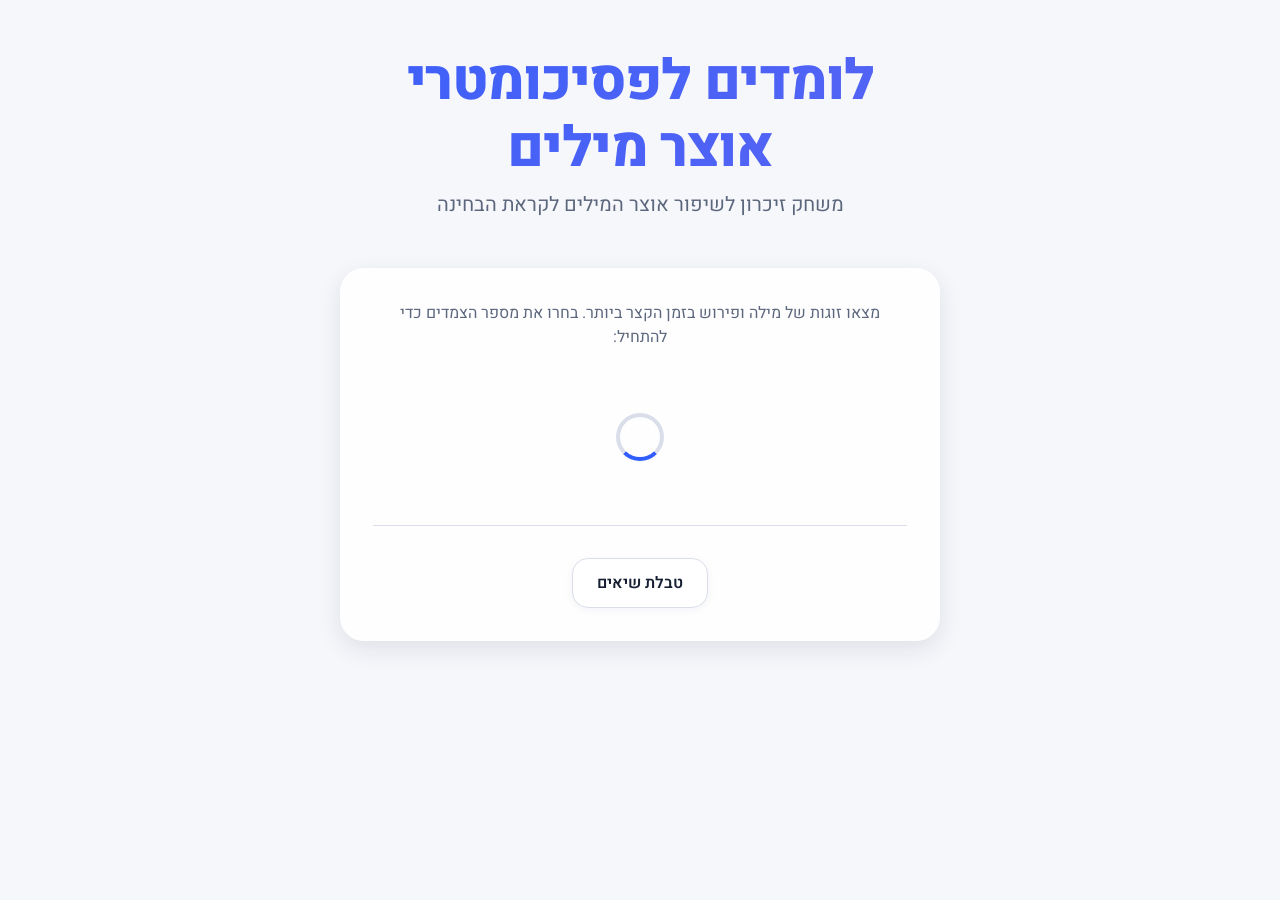
<file: index.html>
<!DOCTYPE html>
<html lang="he" dir="rtl">
<head>
  <meta charset="UTF-8">
  <meta name="viewport" content="width=device-width, initial-scale=1.0, maximum-scale=5.0">
  <title>לומדים לפסיכומטרי – אוצר מילים | דף הבית</title>
  <meta name="description" content="משחק זיכרון אינטראקטיבי ללימוד אוצר מילים לפסיכומטרי בצורה מהנה ויעילה.">
  
  <link rel="manifest" href="./public/manifest.webmanifest">
  <meta name="theme-color" content="#315efb">
  
  <!-- CSS -->
  <link rel="stylesheet" href="./css/variables.css">
  <link rel="stylesheet" href="./css/reset.css">
  <link rel="stylesheet" href="./css/base.css">
  <link rel="stylesheet" href="./css/components.css">
  
  <!-- App Initialization -->
  <script type="module" src="./js/app.js"></script>
  <script type="module" src="./js/pages/home-page.js"></script>
</head>
<body>
  <div class="page-container">
    <header class="page-header">
      <h1 class="page-title">לומדים לפסיכומטרי<br>אוצר מילים</h1>
      <p class="page-subtitle">משחק זיכרון לשיפור אוצר המילים לקראת הבחינה</p>
    </header>

    <main id="main-content">
      <section class="card card-glass" style="max-width: 600px; margin: 0 auto; text-align: center;">
        <h2 class="sr-only">בחירת רמה למשחק</h2>
        <p class="text-muted" style="margin-bottom: 2rem;">
          מצאו זוגות של מילה ופירוש בזמן הקצר ביותר. 
          בחרו את מספר הצמדים כדי להתחיל:
        </p>

        <!-- Dynamic Level Selection Container -->
        <div id="level-selection-container" style="display: flex; flex-direction: column; gap: 1rem; margin-bottom: 2rem;">
          <div class="loader-spinner" id="home-loader" role="status" aria-label="טוען נתונים..."></div>
          <!-- Buttons injected via JS -->
        </div>

        <div id="home-error-message" class="text-danger hidden" role="alert" aria-live="polite" style="margin-bottom: 1rem;"></div>

        <nav aria-label="ניווט משני" style="display: flex; justify-content: center; gap: 1rem; flex-wrap: wrap; margin-top: 2rem; border-top: 1px solid var(--color-border); padding-top: 2rem;">
          <a href="./leaderboard.html" class="btn btn-secondary" id="link-leaderboard">טבלת שיאים</a>
          <a href="./login.html" class="btn btn-secondary" id="link-admin" style="display: none;">ניהול מילים</a>
        </nav>
      </section>
    </main>
  </div>
</body>
</html>
</file>
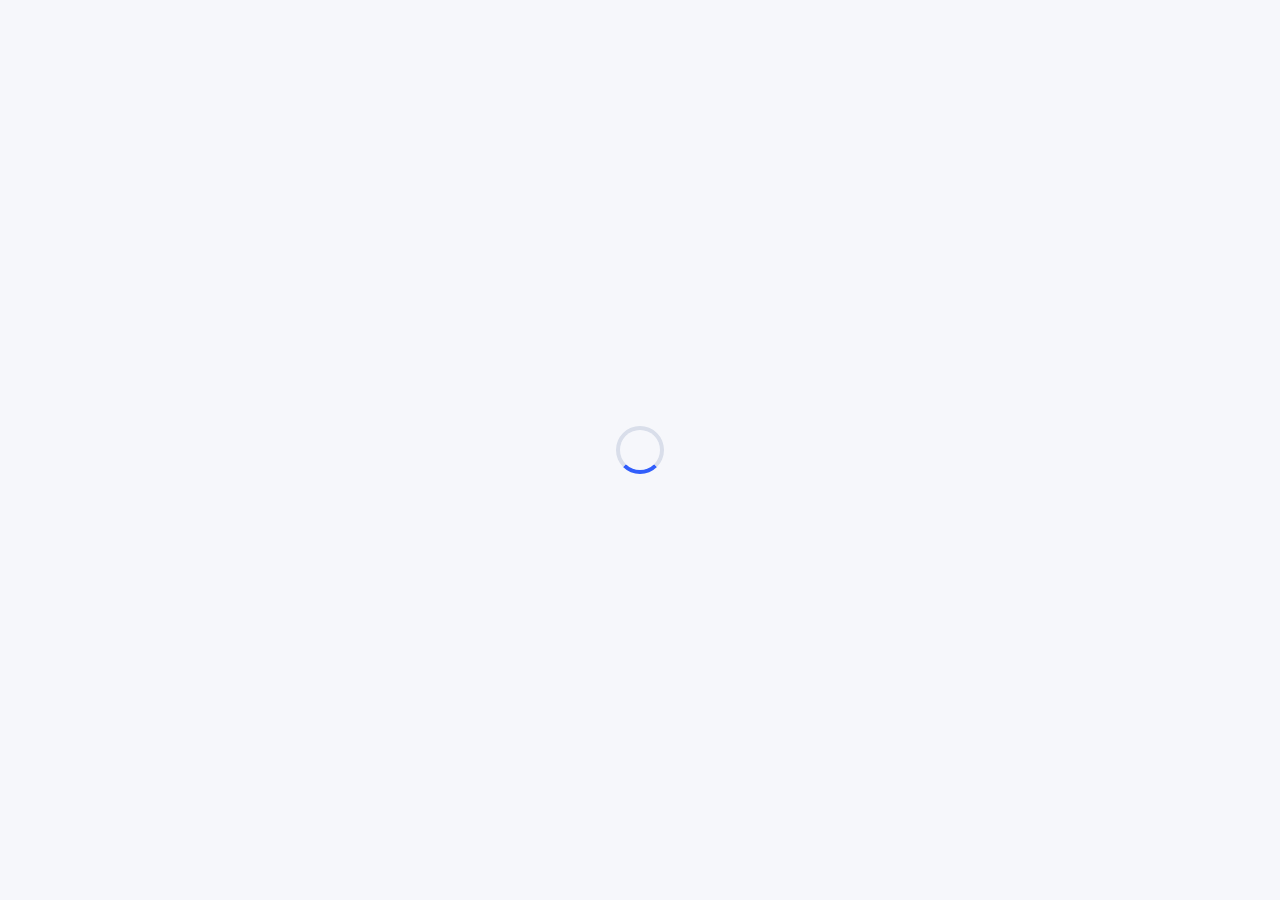
<file: admin.html>
<!DOCTYPE html>
<html lang="he" dir="rtl">
<head>
  <meta charset="UTF-8">
  <meta name="viewport" content="width=device-width, initial-scale=1.0, maximum-scale=5.0">
  <title>ניהול מילים | לומדים לפסיכומטרי</title>
  
  <!-- CSS -->
  <link rel="stylesheet" href="./css/variables.css">
  <link rel="stylesheet" href="./css/reset.css">
  <link rel="stylesheet" href="./css/base.css">
  <link rel="stylesheet" href="./css/components.css">
  <link rel="stylesheet" href="./css/admin.css">
  
  <script type="module" src="./js/app.js"></script>
  <script type="module" src="./js/pages/admin-page.js"></script>
</head>
<body>
  <!-- Global loading overlay before auth check finishes -->
  <div id="auth-loading" style="position: fixed; inset: 0; background: var(--color-bg); z-index: 9999; display: flex; align-items: center; justify-content: center;">
    <div class="loader-spinner"></div>
  </div>

  <div class="page-container" style="max-width: 1200px; padding-inline: 1.5rem;">
    <header class="page-header" style="display: flex; justify-content: space-between; align-items: center; text-align: right; margin-block: 2rem;">
      <div>
        <h1 class="page-title" style="font-size: 2rem; margin-bottom: 0;">ניהול מאגר מילים <span id="words-count" class="words-count">(טוען...)</span></h1>
        <p class="text-muted">רק מנהלים מורשים יכולים לבצע שינויים</p>
      </div>
      <div>
        <a href="./index.html" class="btn btn-secondary">לאתר</a>
        <button type="button" class="btn btn-secondary" id="btn-logout" style="margin-right: 0.5rem;">התנתק</button>
      </div>
    </header>

    <main id="main-content" class="admin-layout hidden">
      <!-- Sidebar Form for Add/Edit -->
      <aside class="admin-sidebar">
        <section class="card card-glass">
          <h2 id="form-title" style="font-size: 1.25rem; font-weight: 700; margin-bottom: 1.5rem; color: var(--color-primary);">הוספת מילה חדשה</h2>
          
          <form id="word-form">
            <input type="hidden" id="word-id">
            
            <div class="form-group">
              <label for="word" class="form-label">מילה <span class="text-danger">*</span></label>
              <input type="text" id="word" class="form-input" required>
            </div>
            
            <div class="form-group">
              <label for="meaning" class="form-label">פירוש פשוט <span class="text-danger">*</span></label>
              <input type="text" id="meaning" class="form-input" required>
            </div>
            
            <div class="form-group">
              <label for="example" class="form-label">משפט דוגמה (אופציונלי)</label>
              <textarea id="example" class="form-input" rows="2" style="resize: vertical;"></textarea>
            </div>

            <div class="form-group">
              <label for="category" class="form-label">קטגוריה (אופציונלי)</label>
              <input type="text" id="category" class="form-input">
            </div>

            <div class="form-group" style="display: flex; align-items: center; justify-content: space-between; margin-top: 2rem;">
              <label for="is_active" class="form-label" style="margin: 0;">סטטוס פעיל</label>
              <label class="toggle-switch">
                <input type="checkbox" id="is_active" checked>
                <span class="toggle-slider"></span>
              </label>
            </div>

            <div id="form-error" class="text-danger hidden" role="alert" style="margin-top: 1rem; font-size: 0.85rem;"></div>
            <div id="form-success" class="text-success hidden" role="status" aria-live="polite" style="margin-top: 1rem; font-size: 0.85rem;">נשמר בהצלחה</div>

            <div style="display: flex; gap: 0.5rem; margin-top: 1.5rem;">
              <button type="submit" class="btn btn-primary" id="btn-save-word" style="flex: 1;">שמור</button>
              <button type="button" class="btn btn-secondary" id="btn-cancel-edit" style="display: none;">בטל</button>
            </div>
          </form>
        </section>
      </aside>

      <!-- Main Word List -->
      <section>
        <section class="import-panel card card-glass">
          <div>
            <h2>ייבוא קובץ מילים</h2>
            <p>פורמט: מילה;פירוש;משפט דוגמה;קטגוריה;פעיל. הפרד שורות בסימן |.</p>
          </div>
          <label class="btn btn-secondary import-button" for="words-file">בחר קובץ</label>
          <input type="file" id="words-file" accept=".txt,text/plain" class="sr-only">
        </section>

        <div class="admin-toolbar">
          <div class="search-box">
            <label for="search-input" class="sr-only">חיפוש מילה או פירוש</label>
            <input type="search" id="search-input" class="form-input" placeholder="חיפוש מילה, פירוש, קטגוריה או משפט...">
          </div>
          
          <div style="display: flex; gap: 1rem; align-items: center;">
            <label for="filter-status" class="sr-only">סינון לפי סטטוס</label>
            <select id="filter-status" class="form-input" style="width: auto;">
              <option value="all">הכל (פעיל ולא פעיל)</option>
              <option value="active">פעיל בלבד</option>
              <option value="inactive">לא פעיל בלבד</option>
            </select>
            <label for="sort-words" class="sr-only">מיון מילים</label>
            <select id="sort-words" class="form-input" style="width: auto;">
              <option value="number-desc">חדשות קודם</option>
              <option value="number-asc">מספר עולה</option>
              <option value="word-asc">א-ת</option>
              <option value="word-desc">ת-א</option>
            </select>
          </div>
        </div>

        <div id="list-loading" class="text-center" style="padding: 3rem;">
          <div class="loader-spinner"></div>
        </div>

        <div id="words-list" class="word-list hidden" role="list">
          <!-- Items injected via JS -->
        </div>
        
        <div id="words-empty" class="empty-state hidden" style="margin-top: 1rem;">
          לא נמצאו מילים תואמות.
        </div>
      </section>
    </main>
  </div>
</body>
</html>
</file>
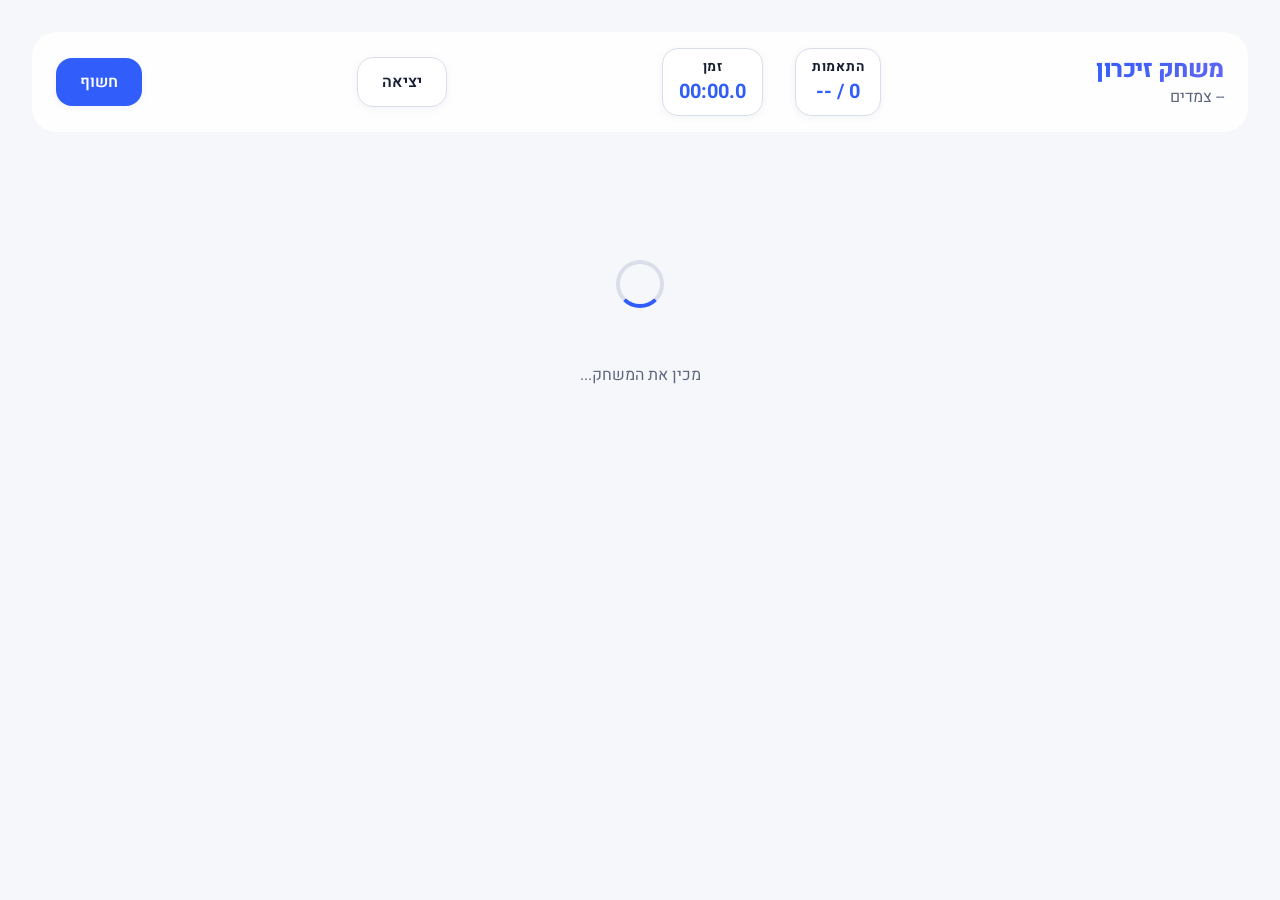
<file: game.html>
<!DOCTYPE html>
<html lang="he" dir="rtl">
<head>
  <meta charset="UTF-8">
  <meta name="viewport" content="width=device-width, initial-scale=1.0, maximum-scale=5.0">
  <title>משחק זיכרון | לומדים לפסיכומטרי</title>
  <meta name="description" content="שחקו במשחק הזיכרון לפסיכומטרי ומצאו את ההתאמות בין מילה לפירוש.">
  
  <link rel="manifest" href="./public/manifest.webmanifest">
  <meta name="theme-color" content="#315efb">
  
  <!-- CSS -->
  <link rel="stylesheet" href="./css/variables.css">
  <link rel="stylesheet" href="./css/reset.css">
  <link rel="stylesheet" href="./css/base.css">
  <link rel="stylesheet" href="./css/components.css">
  <link rel="stylesheet" href="./css/game.css">
  
  <script type="module" src="./js/app.js"></script>
  <script type="module" src="./js/pages/game-page.js"></script>
</head>
<body class="game-page">
  <div class="page-container" style="max-width: 1400px; padding-inline: 1rem;">
    
    <header class="game-header card-glass" style="border-radius: var(--radius-lg); margin-top: 1rem;">
      <div>
        <h1 class="page-title" style="font-size: 1.5rem; margin: 0;">משחק זיכרון</h1>
        <p class="page-subtitle" id="game-level-text" style="font-size: 1rem; margin: 0;">-- צמדים</p>
      </div>
      
      <div class="game-stats">
        <div class="stat-item" aria-live="polite">
          <span class="stat-label">התאמות</span>
          <span class="stat-value" id="match-counter">0 / --</span>
        </div>
        <div class="stat-item" aria-live="off">
          <span class="stat-label">זמן</span>
          <span class="stat-value" id="game-timer">00:00.0</span>
        </div>
      </div>
      
      <button type="button" class="btn btn-secondary" id="btn-exit-game">יציאה</button>
      <button type="button" class="btn btn-primary" id="btn-reveal-cards">חשוף</button>
    </header>

    <main id="main-content">
      <!-- Loading State - visible by default, hidden by JS when board is ready -->
      <div id="game-loading" class="text-center" style="padding: 4rem 2rem;">
        <div class="loader-spinner" role="status" aria-label="מכין את המשחק..."></div>
        <p style="margin-top: 1rem; color: var(--color-text-muted);">מכין את המשחק...</p>
      </div>

      <!-- Error State -->
      <div id="game-error" class="card card-glass text-center hidden" style="max-width: 400px; margin: 4rem auto;">
        <h2 class="text-danger" style="margin-bottom: 1rem;">אופס! אירעה תקלה.</h2>
        <p id="game-error-text" class="text-muted" style="margin-bottom: 2rem;">לא ניתן לטעון את המילים.</p>
        <a href="./index.html" class="btn btn-primary">חזרה לדף הבית</a>
      </div>

      <!-- Game Board -->
      <section id="game-board-container" class="hidden" style="padding: 1.5rem 0;">
        <h2 class="sr-only">לוח הקלפים</h2>
        <div id="memory-board" class="memory-board"></div>
      </section>
    </main>
  </div>

  <!-- Exit Confirmation Modal -->
  <dialog id="modal-exit" class="modal" aria-labelledby="modal-exit-title">
    <div class="modal-content">
      <h2 id="modal-exit-title" class="modal-title">לצאת מהמשחק?</h2>
      <p class="modal-subtitle">ההתקדמות הנוכחית לא תישמר.</p>
      <div class="modal-actions">
        <button type="button" class="btn btn-secondary" id="btn-resume-game">המשך לשחק</button>
        <button type="button" class="btn btn-danger" id="btn-confirm-exit">יציאה</button>
      </div>
    </div>
  </dialog>

  <!-- Game Over Modal -->
  <dialog id="modal-game-over" class="modal" aria-labelledby="modal-over-title">
    <div class="modal-content">
      <h2 id="modal-over-title" class="modal-title">כל הכבוד! סיימת את המשחק</h2>
      
      <div style="margin: 2rem 0; font-size: 1.2rem;">
        <p>זמן: <strong id="final-time-text" class="text-primary">--:--.-</strong></p>
        <p>רמה: <strong id="final-level-text">-- צמדים</strong></p>
      </div>
      
      <div id="score-saving-section">
        <p class="modal-subtitle" style="margin-bottom: 1rem;">הזן שם כדי לשמור את השיא (אופציונלי):</p>
        <form id="score-form" class="form-group">
          <label for="player-name-input" class="sr-only">שם שחקן או כינוי</label>
          <input type="text" id="player-name-input" class="form-input" placeholder="לדוגמה: דני" minlength="2" maxlength="30">
          <p id="score-error-text" class="text-danger hidden" style="font-size: 0.85rem; margin-top: 0.5rem;"></p>
          <div class="modal-actions" style="margin-top: 1.5rem;">
            <button type="button" class="btn btn-secondary" id="btn-skip-score">בטל (אל תשמור)</button>
            <button type="submit" class="btn btn-primary" id="btn-save-score">שמור שיא</button>
          </div>
        </form>
      </div>

      <div id="score-saved-section" class="hidden">
        <p class="text-success" style="font-weight: bold; margin-bottom: 2rem;">השיא נשמר בהצלחה!</p>
        <div class="modal-actions">
          <a href="./leaderboard.html" class="btn btn-secondary">טבלת שיאים</a>
          <button type="button" class="btn btn-primary" id="btn-new-game-saved">משחק חדש</button>
        </div>
      </div>

      <div id="score-skipped-section" class="hidden" style="margin-top: 2rem;">
        <div class="modal-actions">
          <a href="./index.html" class="btn btn-secondary">חזרה הביתה</a>
          <button type="button" class="btn btn-primary" id="btn-new-game-skipped">משחק חדש</button>
        </div>
      </div>

    </div>
  </dialog>
</body>
</html>
</file>
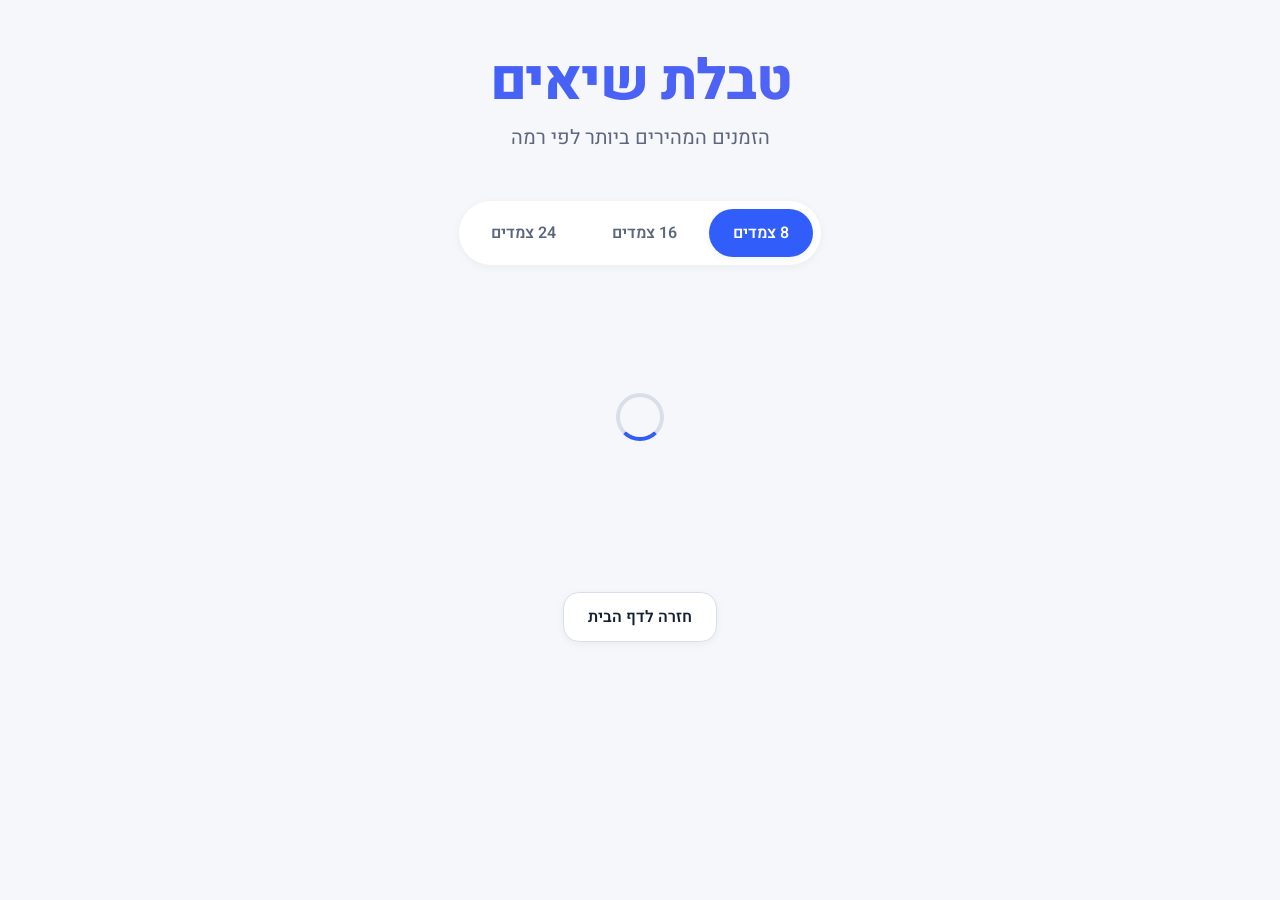
<file: leaderboard.html>
<!DOCTYPE html>
<html lang="he" dir="rtl">
<head>
  <meta charset="UTF-8">
  <meta name="viewport" content="width=device-width, initial-scale=1.0, maximum-scale=5.0">
  <title>טבלת שיאים | לומדים לפסיכומטרי</title>
  <meta name="description" content="צפו בטבלת השיאים של משחק הזיכרון לפסיכומטרי.">
  
  <link rel="manifest" href="./public/manifest.webmanifest">
  <meta name="theme-color" content="#315efb">
  
  <!-- CSS -->
  <link rel="stylesheet" href="./css/variables.css">
  <link rel="stylesheet" href="./css/reset.css">
  <link rel="stylesheet" href="./css/base.css">
  <link rel="stylesheet" href="./css/components.css">
  <link rel="stylesheet" href="./css/leaderboard.css">
  
  <script type="module" src="./js/app.js"></script>
  <script type="module" src="./js/pages/leaderboard-page.js"></script>
</head>
<body>
  <div class="page-container">
    <header class="page-header">
      <h1 class="page-title">טבלת שיאים</h1>
      <p class="page-subtitle">הזמנים המהירים ביותר לפי רמה</p>
    </header>

    <main id="main-content">
      <section style="margin-bottom: 2rem;">
        <!-- Tabs -->
        <div class="tabs-list" role="tablist" aria-label="בחירת רמת שיאים">
          <button type="button" role="tab" aria-selected="true" aria-controls="panel-8" id="tab-8" class="tab-btn" data-pairs="8">8 צמדים</button>
          <button type="button" role="tab" aria-selected="false" aria-controls="panel-16" id="tab-16" class="tab-btn" data-pairs="16">16 צמדים</button>
          <button type="button" role="tab" aria-selected="false" aria-controls="panel-24" id="tab-24" class="tab-btn" data-pairs="24">24 צמדים</button>
        </div>

        <!-- Panels Container -->
        <div id="leaderboard-container">
          <!-- Loading State -->
          <div id="leaderboard-loading" class="text-center" style="padding: 4rem 2rem;">
            <div class="loader-spinner" role="status" aria-label="טוען שיאים..."></div>
          </div>
          
          <!-- Error State -->
          <div id="leaderboard-error" class="text-center text-danger hidden" style="padding: 4rem 2rem;" role="alert">
            אירעה שגיאה בטעינת השיאים. נסו לרענן את הדף.
          </div>

          <!-- Empty State -->
          <div id="leaderboard-empty" class="empty-state hidden">
            עדיין אין שיאים ברמה זו. היו הראשונים לשחק!
          </div>

          <!-- Results List -->
          <div id="leaderboard-list" class="leaderboard-list hidden" role="list" aria-label="רשימת שיאים">
            <!-- Items injected via JS -->
          </div>
        </div>
      </section>

      <div class="text-center" style="margin-top: 3rem;">
        <a href="./index.html" class="btn btn-secondary">חזרה לדף הבית</a>
      </div>
    </main>
  </div>
</body>
</html>
</file>
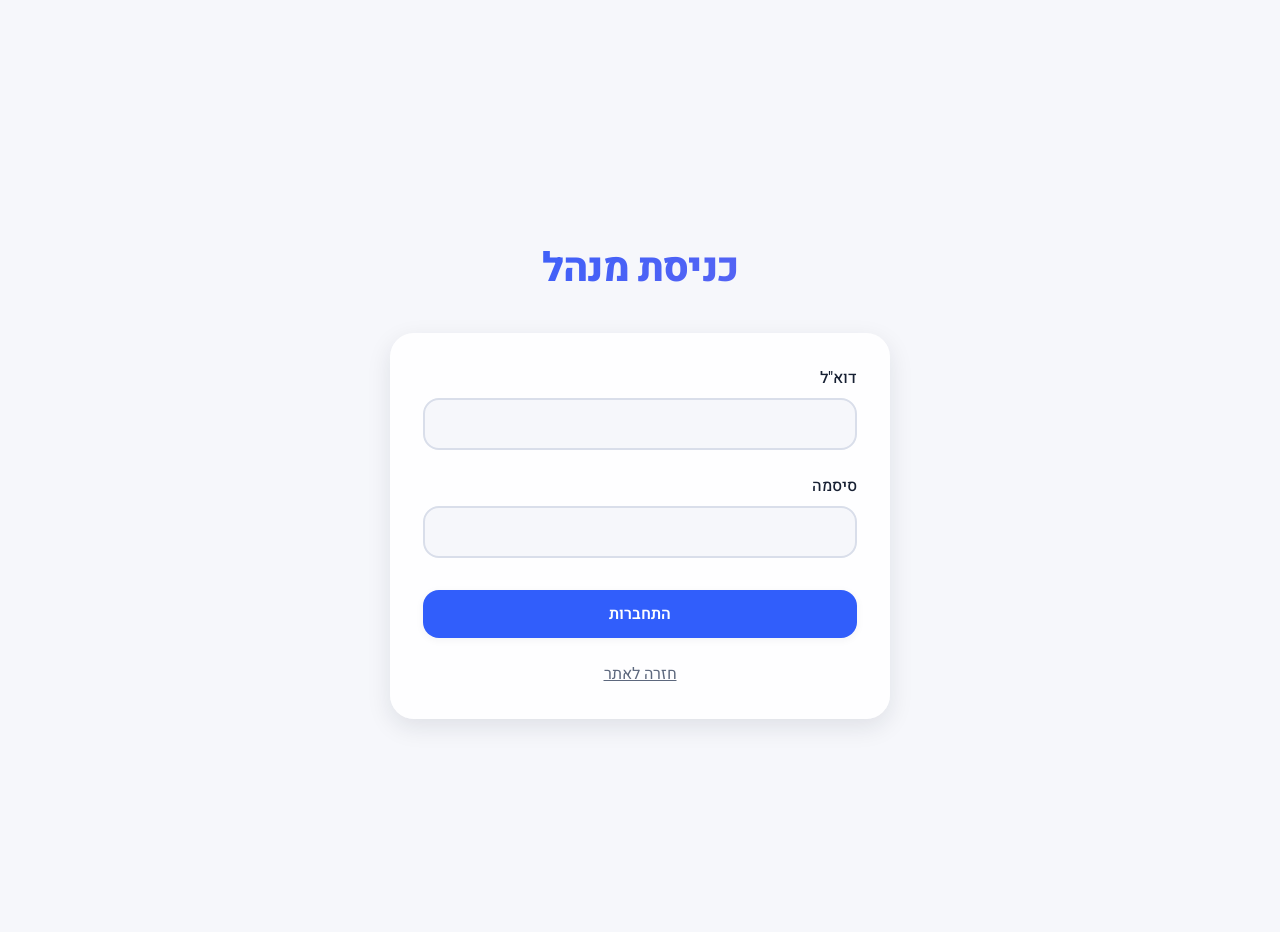
<file: login.html>
<!DOCTYPE html>
<html lang="he" dir="rtl">
<head>
  <meta charset="UTF-8">
  <meta name="viewport" content="width=device-width, initial-scale=1.0, maximum-scale=5.0">
  <title>כניסת מנהל | לומדים לפסיכומטרי</title>
  
  <!-- CSS -->
  <link rel="stylesheet" href="./css/variables.css">
  <link rel="stylesheet" href="./css/reset.css">
  <link rel="stylesheet" href="./css/base.css">
  <link rel="stylesheet" href="./css/components.css">
  
  <script type="module" src="./js/app.js"></script>
  <script type="module" src="./js/pages/login-page.js"></script>
</head>
<body>
  <div class="page-container" style="max-width: 500px; display: flex; flex-direction: column; justify-content: center; min-height: 100vh;">
    
    <header class="page-header" style="margin-bottom: 2rem;">
      <h1 class="page-title" style="font-size: 2.5rem;">כניסת מנהל</h1>
    </header>

    <main id="main-content">
      <section class="card card-glass">
        <form id="login-form">
          <div id="login-error" class="text-danger hidden" role="alert" style="margin-bottom: 1.5rem; text-align: center;"></div>
          
          <div class="form-group">
            <label for="email" class="form-label">דוא"ל</label>
            <input type="email" id="email" class="form-input" required autocomplete="email" dir="ltr">
          </div>
          
          <div class="form-group">
            <label for="password" class="form-label">סיסמה</label>
            <input type="password" id="password" class="form-input" required autocomplete="current-password" dir="ltr">
          </div>
          
          <div style="margin-top: 2rem;">
            <button type="submit" class="btn btn-primary" id="btn-login" style="width: 100%;">
              התחברות
            </button>
          </div>
        </form>

        <div class="text-center" style="margin-top: 1.5rem;">
          <a href="./index.html" class="text-muted" style="text-decoration: underline;">חזרה לאתר</a>
        </div>
      </section>
    </main>
  </div>
</body>
</html>
</file>
<file: css/variables.css>
:root {
  /* Brand Colors - Premium HSL tailored colors */
  --color-primary: #315efb;
  --color-primary-hover: #254ad0;
  --color-primary-light: #e8edff;
  
  /* Background & Surface (Glassmorphism & Dark mode support built-in) */
  --color-bg: #f6f7fb;
  --color-surface: #ffffff;
  --color-surface-glass: rgba(255, 255, 255, 0.85);
  
  /* Text Colors */
  --color-text: #172033;
  --color-text-muted: #5c677d;
  --color-text-inverse: #ffffff;

  /* State Colors */
  --color-success: #16794a;
  --color-success-bg: #e6f4ed;
  --color-danger: #b42318;
  --color-danger-bg: #fbeae9;
  --color-warning: #b76e00;

  /* Borders & Shadows */
  --color-border: #d9deea;
  --shadow-sm: 0 2px 8px rgba(23, 32, 51, 0.05);
  --shadow-card: 0 8px 24px rgba(23, 32, 51, 0.10);
  --shadow-hover: 0 12px 32px rgba(49, 94, 251, 0.15);
  --shadow-glass: 0 8px 32px 0 rgba(31, 38, 135, 0.07);
  --backdrop-blur: blur(12px);

  /* Radii */
  --radius-sm: 10px;
  --radius-md: 16px;
  --radius-lg: 24px;
  --radius-full: 9999px;

  /* Focus and interactive */
  --focus-ring: 0 0 0 3px rgba(49, 94, 251, 0.35);
  
  /* Timing for micro-animations */
  --transition-fast: 0.15s cubic-bezier(0.4, 0, 0.2, 1);
  --transition-normal: 0.3s cubic-bezier(0.4, 0, 0.2, 1);
  --transition-bounce: 0.5s cubic-bezier(0.68, -0.55, 0.26, 1.55);

  /* Fonts */
  --font-family-base: 'Heebo', system-ui, -apple-system, BlinkMacSystemFont, 'Segoe UI', Roboto, sans-serif;
}

@media (prefers-color-scheme: dark) {
  :root {
    --color-bg: #0f172a;
    --color-surface: #1e293b;
    --color-surface-glass: rgba(30, 41, 59, 0.85);
    
    --color-text: #f8fafc;
    --color-text-muted: #94a3b8;
    
    --color-border: #334155;
    
    --shadow-card: 0 8px 24px rgba(0, 0, 0, 0.3);
    --shadow-hover: 0 12px 32px rgba(49, 94, 251, 0.25);
    --shadow-glass: 0 8px 32px 0 rgba(0, 0, 0, 0.3);

    --color-primary-light: rgba(49, 94, 251, 0.15);
    --color-success-bg: rgba(22, 121, 74, 0.15);
    --color-danger-bg: rgba(180, 35, 24, 0.15);
  }
}
</file>
<file: css/base.css>
@import url('https://fonts.googleapis.com/css2?family=Heebo:wght@300;400;500;700;800&display=swap');

body {
  font-family: var(--font-family-base);
  background-color: var(--color-bg);
  color: var(--color-text);
  line-height: 1.5;
  transition: background-color var(--transition-normal), color var(--transition-normal);
  overflow-x: hidden;
  /* Safe area insets for notched devices */
  padding-top: max(1rem, env(safe-area-inset-top));
  padding-bottom: max(1rem, env(safe-area-inset-bottom));
  padding-inline: max(1rem, env(safe-area-inset-left));
}

.page-container {
  max-width: 1200px;
  margin: 0 auto;
  width: 100%;
}

.page-header {
  text-align: center;
  margin-block: 2rem 3rem;
}

.page-title {
  font-size: clamp(2rem, 5vw, 3.5rem);
  font-weight: 800;
  letter-spacing: -0.02em;
  color: var(--color-text);
  margin-bottom: 0.5rem;
  background: linear-gradient(135deg, var(--color-primary), #6366f1);
  -webkit-background-clip: text;
  -webkit-text-fill-color: transparent;
  background-clip: text;
}

.page-subtitle {
  font-size: clamp(1.1rem, 2vw, 1.25rem);
  color: var(--color-text-muted);
  font-weight: 400;
}

/* Typography utilities */
.text-center { text-align: center; }
.text-muted { color: var(--color-text-muted); }
.text-primary { color: var(--color-primary); }

h1, h2, h3, h4, h5, h6 {
  font-weight: 700;
  line-height: 1.2;
}

/* Screen reader only utility */
.sr-only {
  position: absolute;
  width: 1px;
  height: 1px;
  padding: 0;
  margin: -1px;
  overflow: hidden;
  clip: rect(0, 0, 0, 0);
  white-space: nowrap;
  border-width: 0;
}

/* Hidden state */
.hidden {
  display: none !important;
}
</file>
<file: css/components.css>
/* Buttons */
.btn {
  display: inline-flex;
  align-items: center;
  justify-content: center;
  gap: 0.5rem;
  padding: 0.75rem 1.5rem;
  border-radius: var(--radius-md);
  font-weight: 600;
  font-size: 1rem;
  transition: all var(--transition-fast);
  text-decoration: none;
  min-height: 44px;
  min-width: 44px; /* A11y touch target */
}

.btn:focus-visible {
  outline: none;
  box-shadow: var(--focus-ring);
}

.btn:active {
  transform: scale(0.97);
}

.btn:disabled, .btn.is-disabled {
  opacity: 0.6;
  cursor: not-allowed;
  transform: none;
  box-shadow: none;
}

.btn-primary {
  background-color: var(--color-primary);
  color: var(--color-text-inverse);
  box-shadow: var(--shadow-sm);
}

.btn-primary:hover:not(:disabled) {
  background-color: var(--color-primary-hover);
  box-shadow: var(--shadow-hover);
  transform: translateY(-2px);
}

.btn-secondary {
  background-color: var(--color-surface);
  color: var(--color-text);
  border: 1px solid var(--color-border);
  box-shadow: var(--shadow-sm);
}

.btn-secondary:hover:not(:disabled) {
  background-color: var(--color-bg);
  border-color: var(--color-text-muted);
}

.btn-danger {
  background-color: var(--color-danger);
  color: white;
}

.btn-danger:hover:not(:disabled) {
  opacity: 0.9;
}

/* Cards (Glassmorphism where appropriate) */
.card {
  background: var(--color-surface);
  border-radius: var(--radius-lg);
  box-shadow: var(--shadow-card);
  padding: 2rem;
  border: 1px solid rgba(255, 255, 255, 0.1);
  transition: transform var(--transition-normal), box-shadow var(--transition-normal);
}

.card-glass {
  background: var(--color-surface-glass);
  backdrop-filter: var(--backdrop-blur);
  -webkit-backdrop-filter: var(--backdrop-blur);
}

/* Dialogs & Modals */
.modal {
  position: fixed;
  inset: 0;
  margin: auto;
  border: none;
  background: transparent;
  padding: 0;
  max-width: 90vw;
  width: 100%;
  max-width: 500px;
}

.modal::backdrop {
  background: rgba(15, 23, 42, 0.6);
  backdrop-filter: blur(4px);
  -webkit-backdrop-filter: blur(4px);
  animation: fadeIn 0.3s ease-out;
}

.modal-content {
  background: var(--color-surface);
  border-radius: var(--radius-lg);
  box-shadow: var(--shadow-hover);
  padding: 2.5rem 2rem;
  text-align: center;
  transform: scale(0.95) translateY(20px);
  opacity: 0;
  transition: all var(--transition-bounce);
}

.modal[open] .modal-content {
  transform: scale(1) translateY(0);
  opacity: 1;
}

.modal-title {
  font-size: 1.75rem;
  margin-bottom: 0.5rem;
  color: var(--color-text);
}

.modal-subtitle {
  color: var(--color-text-muted);
  margin-bottom: 2rem;
}

.modal-actions {
  display: flex;
  gap: 1rem;
  justify-content: center;
  flex-wrap: wrap;
}

/* Forms */
.form-group {
  margin-bottom: 1.5rem;
  text-align: start;
}

.form-label {
  display: block;
  font-weight: 500;
  margin-bottom: 0.5rem;
  color: var(--color-text);
}

.form-input {
  width: 100%;
  padding: 0.75rem 1rem;
  border-radius: var(--radius-md);
  border: 2px solid var(--color-border);
  background: var(--color-bg);
  color: var(--color-text);
  font-size: 1rem;
  transition: all var(--transition-fast);
}

.form-input:focus {
  outline: none;
  border-color: var(--color-primary);
  box-shadow: var(--focus-ring);
  background: var(--color-surface);
}

.form-input::placeholder {
  color: var(--color-text-muted);
  opacity: 0.7;
}

/* Loaders */
.loader-spinner {
  width: 48px;
  height: 48px;
  border: 4px solid var(--color-border);
  border-bottom-color: var(--color-primary);
  border-radius: 50%;
  display: inline-block;
  animation: rotation 1s linear infinite;
  margin: 2rem auto;
}

@keyframes rotation {
  0% { transform: rotate(0deg); }
  100% { transform: rotate(360deg); }
}

@keyframes fadeIn {
  from { opacity: 0; }
  to { opacity: 1; }
}
</file>
<file: css/admin.css>
/* Admin Layout */
.admin-layout {
  display: grid;
  gap: 2rem;
  grid-template-columns: 1fr;
}

@media (min-width: 992px) {
  .admin-layout {
    grid-template-columns: 350px 1fr;
    align-items: start;
  }
}

/* Admin Sidebar (Form) */
.admin-sidebar {
  position: sticky;
  top: 2rem;
}

/* Admin List */
.admin-toolbar {
  display: flex;
  flex-direction: column;
  gap: 1rem;
  margin-bottom: 2rem;
}

.words-count {
  font-size: 0.95rem;
  color: var(--color-text-muted);
  white-space: nowrap;
}

.import-panel {
  display: flex;
  align-items: center;
  justify-content: space-between;
  gap: 1rem;
  margin-bottom: 1.5rem;
  padding: 1rem 1.25rem;
}

.import-panel h2 {
  font-size: 1rem;
  margin-bottom: 0.25rem;
}

.import-panel p {
  color: var(--color-text-muted);
  font-size: 0.85rem;
}

.import-button {
  flex-shrink: 0;
}

@media (min-width: 640px) {
  .admin-toolbar {
    flex-direction: row;
    justify-content: space-between;
    align-items: center;
  }
}

.search-box {
  flex-grow: 1;
  max-width: 500px;
}

.word-list {
  display: flex;
  flex-direction: column;
  gap: 1rem;
}

.word-item {
  display: flex;
  justify-content: space-between;
  align-items: center;
  padding: 1rem 1.5rem;
  background: var(--color-surface);
  border-radius: var(--radius-md);
  box-shadow: var(--shadow-sm);
  border: 1px solid var(--color-border);
  transition: all var(--transition-fast);
}

.word-item:hover {
  border-color: var(--color-primary-light);
  transform: translateX(-2px);
}

.word-item.is-inactive {
  opacity: 0.6;
  background: var(--color-bg);
}

.word-info {
  display: flex;
  flex-direction: column;
  gap: 0.25rem;
}

.word-term {
  font-weight: 700;
  font-size: 1.1rem;
  color: var(--color-primary);
}

.word-number {
  color: var(--color-text-muted);
  font-size: 0.8rem;
  font-weight: 500;
}

.word-meaning {
  color: var(--color-text);
  font-weight: 500;
}

.word-meta {
  font-size: 0.85rem;
  color: var(--color-text-muted);
}

.word-example {
  margin-top: 0.25rem;
  color: var(--color-text-muted);
  font-size: 0.9rem;
  line-height: 1.45;
}

.word-actions {
  display: flex;
  gap: 0.5rem;
}

@media (max-width: 639px) {
  .word-item {
    align-items: flex-start;
    flex-direction: column;
    gap: 1rem;
  }

  .word-actions {
    width: 100%;
  }

  .word-actions .btn {
    flex: 1;
  }
}

@media (max-width: 639px) {
  .import-panel {
    align-items: flex-start;
    flex-direction: column;
  }

  .import-button {
    width: 100%;
  }
}

/* Switch (Toggle) */
.toggle-switch {
  position: relative;
  display: inline-block;
  width: 50px;
  height: 28px;
}

.toggle-switch input {
  opacity: 0;
  width: 0;
  height: 0;
}

.toggle-slider {
  position: absolute;
  cursor: pointer;
  top: 0;
  left: 0;
  right: 0;
  bottom: 0;
  background-color: var(--color-border);
  transition: .4s;
  border-radius: 34px;
}

.toggle-slider:before {
  position: absolute;
  content: "";
  height: 20px;
  width: 20px;
  left: 4px;
  bottom: 4px;
  background-color: white;
  transition: .4s;
  border-radius: 50%;
}

input:checked + .toggle-slider {
  background-color: var(--color-success);
}

input:focus + .toggle-slider {
  box-shadow: 0 0 1px var(--color-success);
}

input:checked + .toggle-slider:before {
  transform: translateX(22px);
}
</file>
<file: css/game.css>
/* Game Header */
.game-page {
  overflow: hidden;
}

.game-page .page-container {
  display: grid;
  grid-template-rows: auto minmax(0, 1fr);
  height: calc(100dvh - 2rem);
  min-height: 0;
}

.game-header {
  display: flex;
  justify-content: space-between;
  align-items: center;
  flex-wrap: wrap;
  gap: 1rem;
  margin-bottom: 2rem;
  padding: 1rem 1.5rem;
}

#btn-reveal-cards {
  order: 3;
}

@media (max-width: 639px) {
  #btn-reveal-cards,
  #btn-exit-game {
    flex: 1;
  }
}

.game-page #main-content {
  min-height: 0;
}

.game-page #game-board-container {
  height: 100%;
  min-height: 0;
  padding-block: 0 !important;
}

.game-stats {
  display: flex;
  gap: 2rem;
  font-size: 1.25rem;
  font-weight: 700;
}

.stat-item {
  display: flex;
  flex-direction: column;
  align-items: center;
  background: var(--color-surface);
  padding: 0.5rem 1rem;
  border-radius: var(--radius-md);
  border: 1px solid var(--color-border);
  box-shadow: var(--shadow-sm);
}

.stat-label {
  font-size: 0.85rem;
  color: var(--color-muted);
  text-transform: uppercase;
  letter-spacing: 0.05em;
}

.stat-value {
  color: var(--color-primary);
}

.memory-board {
  display: grid;
  gap: clamp(0.5rem, 1.5vw, 0.75rem);
  height: 100%;
  min-height: 0;
  margin: 0 auto;
  padding: 1rem;
  grid-template-columns: repeat(4, minmax(0, 1fr));
  grid-template-rows: repeat(4, minmax(0, 1fr));
}

@media (min-width: 600px) {
  .memory-board[data-pairs='16'],
  .memory-board[data-pairs='24'] {
    grid-template-columns: repeat(6, minmax(0, 1fr));
  }

  .memory-board[data-pairs='16'] {
    grid-template-rows: repeat(6, minmax(0, 1fr));
  }

  .memory-board[data-pairs='24'] {
    grid-template-rows: repeat(4, minmax(0, 1fr));
  }
}

@media (min-width: 900px) {
  .memory-board[data-pairs='16'],
  .memory-board[data-pairs='24'] {
    grid-template-columns: repeat(8, minmax(0, 1fr));
  }

  .memory-board[data-pairs='16'] {
    grid-template-rows: repeat(4, minmax(0, 1fr));
  }

  .memory-board[data-pairs='24'] {
    grid-template-rows: repeat(6, minmax(0, 1fr));
  }
}

.memory-card {
  position: relative;
  container-type: inline-size;
  width: 100%;
  height: 100%;
  min-height: 0;
  cursor: pointer;
  background: transparent;
  border: none;
  padding: 0;
  perspective: 800px;
  -webkit-perspective: 800px;
}

.memory-card__inner {
  position: relative;
  display: block;
  width: 100%;
  height: 100%;
  transition: none;
  border-radius: 18px;
  box-shadow: 0 10px 20px rgba(23, 32, 51, 0.12), inset 0 1px 0 rgba(255, 255, 255, 0.4);
  border: 1px solid rgba(27, 39, 80, 0.08);
}

.memory-card.is-flipped .memory-card__inner,
.memory-card.is-matched .memory-card__inner {
  transform: none;
}

.memory-card.is-matched {
  animation: fadeOutMatched 0.3s ease 0.7s forwards;
  pointer-events: none;
}

.memory-card.is-hidden {
  visibility: hidden;
  pointer-events: none;
}

.memory-card__front,
.memory-card__back {
  position: absolute;
  inset: 0;
  width: 100%;
  height: 100%;
  display: flex;
  align-items: center;
  justify-content: center;
  padding: clamp(4px, 1.2cqw, 12px);
  border-radius: 18px;
  overflow: hidden;
  transition: opacity 0.2s ease, visibility 0s linear 0.2s;
}

.memory-card__back {
  z-index: 2;
  opacity: 1;
  visibility: visible;
  background: linear-gradient(135deg, #315efb 0%, #183ac2 100%);
  color: #ffffff;
  font-size: clamp(2rem, 4vw, 2.8rem);
  font-weight: 800;
  box-shadow: inset 0 1px 0 rgba(255, 255, 255, 0.2);
  background-image:
    radial-gradient(circle at top left, rgba(255, 255, 255, 0.35), transparent 30%),
    linear-gradient(135deg, #315efb 0%, #183ac2 100%);
}

.memory-card__front {
  z-index: 1;
  opacity: 0;
  visibility: hidden;
  background: linear-gradient(180deg, #0f7ad9 0%, #0b5bbd 100%);
  color: #ffffff;
  border: 3px solid rgba(255, 255, 255, 0.45);
  font-size: clamp(0.62rem, 10cqw, 2.5rem);
  font-weight: 800;
  line-height: 1.15;
  text-align: center;
  word-break: break-word;
  hyphens: auto;
  transform: none;
  box-shadow: inset 0 1px 0 rgba(255, 255, 255, 0.2), 0 12px 24px rgba(11, 91, 189, 0.18);
}

.memory-card[data-type='word'] .memory-card__front {
  background: linear-gradient(180deg, #0d84e6 0%, #0b5bbd 100%);
  border-color: rgba(255, 255, 255, 0.55);
  color: #ffffff;
}

.memory-card.is-flipped .memory-card__back,
.memory-card.is-matched .memory-card__back {
  z-index: 1;
  opacity: 0;
  visibility: hidden;
}

.memory-card.is-flipped .memory-card__front,
.memory-card.is-matched .memory-card__front {
  z-index: 2;
  opacity: 1;
  visibility: visible;
  transition-delay: 0s;
}

.memory-card[data-type='meaning'] .memory-card__front {
  background: linear-gradient(180deg, #0d8cf0 0%, #0a5cc5 100%);
  border-color: rgba(255, 255, 255, 0.55);
  color: #ffffff;
}

.memory-card.is-matched .memory-card__front {
  background: linear-gradient(180deg, #ef4444 0%, #b91c1c 100%);
  border-color: rgba(255, 255, 255, 0.7);
  color: #ffffff;
  box-shadow: inset 0 1px 0 rgba(255, 255, 255, 0.25), 0 12px 24px rgba(185, 28, 28, 0.28);
}

@keyframes fadeOutMatched {
  from {
    opacity: 1;
    transform: scale(1);
  }

  to {
    opacity: 0;
    transform: scale(0.9);
    visibility: hidden;
  }
}

.memory-card:focus-visible .memory-card__inner {
  box-shadow: 0 0 0 3px #315efb, 0 0 0 5px rgba(49, 94, 251, 0.3);
}

@media (prefers-reduced-motion: reduce) {
  .memory-card__inner {
    transition: none;
  }

  .memory-card__front,
  .memory-card__back {
    transition: none;
  }

}
</file>
<file: css/leaderboard.css>
/* Leaderboard Tabs */
.tabs-list {
  display: flex;
  justify-content: center;
  gap: 0.5rem;
  margin-bottom: 2rem;
  background: var(--color-surface);
  padding: 0.5rem;
  border-radius: var(--radius-full);
  box-shadow: var(--shadow-sm);
  max-width: fit-content;
  margin-inline: auto;
}

.tab-btn {
  padding: 0.75rem 1.5rem;
  border-radius: var(--radius-full);
  font-weight: 600;
  color: var(--color-text-muted);
  transition: all var(--transition-fast);
}

.tab-btn[aria-selected="true"] {
  background: var(--color-primary);
  color: white;
  box-shadow: var(--shadow-sm);
}

.tab-btn:hover:not([aria-selected="true"]) {
  background: var(--color-bg);
  color: var(--color-text);
}

.tab-panel {
  display: none;
  animation: fadeIn var(--transition-normal);
}

.tab-panel.active {
  display: block;
}

/* Leaderboard List (Mobile First) */
.leaderboard-list {
  display: flex;
  flex-direction: column;
  gap: 0.75rem;
  max-width: 800px;
  margin: 0 auto;
}

.leaderboard-item {
  display: flex;
  align-items: center;
  background: var(--color-surface);
  padding: 1rem 1.5rem;
  border-radius: var(--radius-md);
  box-shadow: var(--shadow-sm);
  border: 1px solid var(--color-border);
  transition: transform var(--transition-fast);
}

.leaderboard-item:hover {
  transform: translateX(-5px);
  border-color: var(--color-primary-light);
}

.lb-rank {
  font-size: 1.5rem;
  font-weight: 800;
  color: var(--color-text-muted);
  min-width: 3rem;
  display: flex;
  align-items: center;
  justify-content: center;
}

.leaderboard-item:nth-child(1) .lb-rank {
  color: #fbbf24; /* Gold */
  font-size: 2rem;
}
.leaderboard-item:nth-child(2) .lb-rank {
  color: #94a3b8; /* Silver */
  font-size: 1.75rem;
}
.leaderboard-item:nth-child(3) .lb-rank {
  color: #b45309; /* Bronze */
  font-size: 1.5rem;
}

.lb-details {
  flex-grow: 1;
  display: flex;
  flex-direction: column;
  gap: 0.25rem;
}

.lb-name {
  font-weight: 700;
  font-size: 1.1rem;
}

.lb-time {
  font-weight: 800;
  color: var(--color-primary);
  font-size: 1.2rem;
}

.lb-date {
  font-size: 0.85rem;
  color: var(--color-text-muted);
}

/* Desktop layout: Table-like */
@media (min-width: 640px) {
  .leaderboard-item {
    flex-direction: row;
    justify-content: space-between;
  }
  
  .lb-details {
    flex-direction: row;
    align-items: center;
    justify-content: space-between;
  }
  
  .lb-name {
    flex-basis: 40%;
  }
  
  .lb-time {
    flex-basis: 30%;
    text-align: left;
  }
  
  .lb-date {
    flex-basis: 30%;
    text-align: left;
  }
}

.empty-state {
  text-align: center;
  padding: 4rem 2rem;
  color: var(--color-text-muted);
  background: var(--color-surface);
  border-radius: var(--radius-lg);
  border: 1px dashed var(--color-border);
}
</file>
